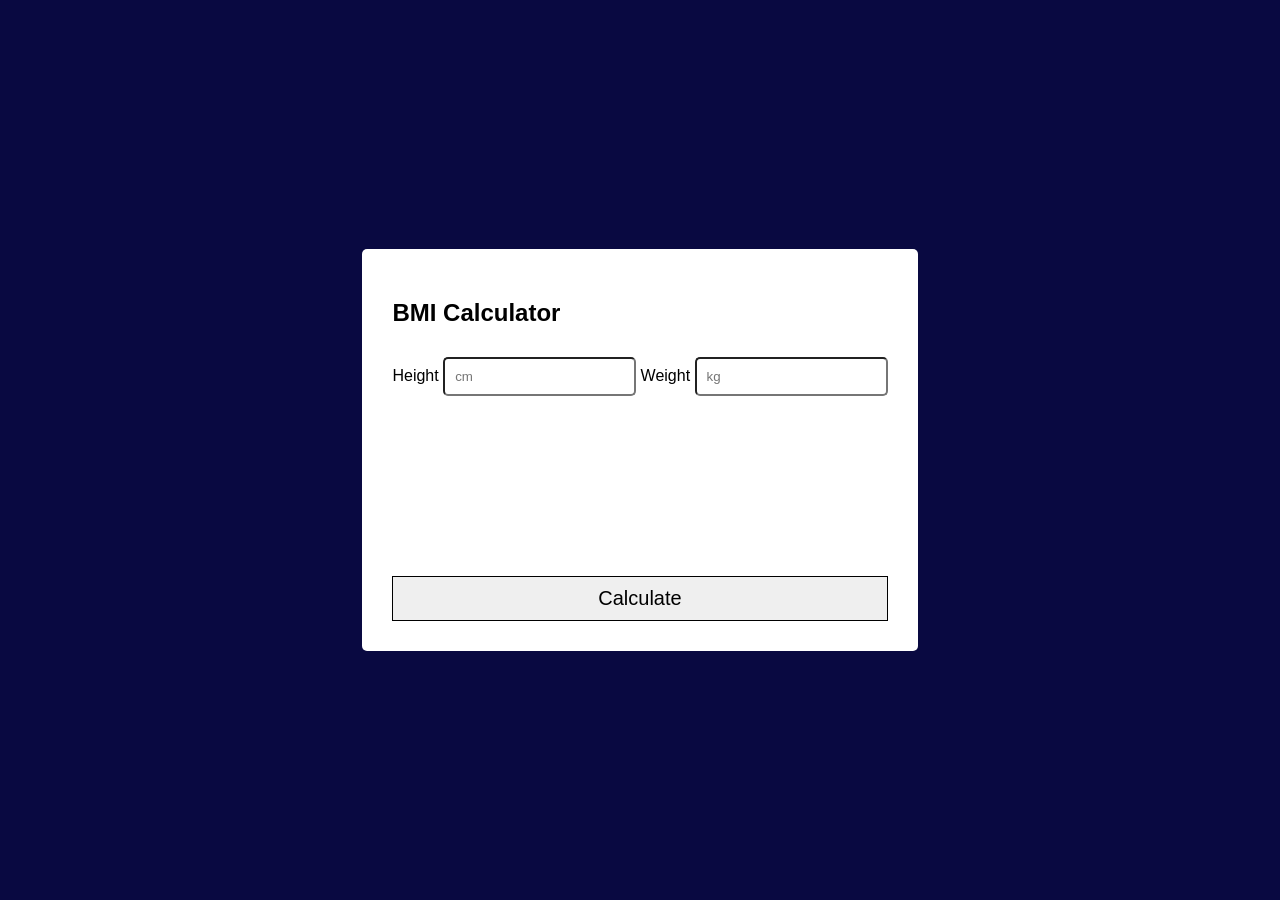
<file: bmi Calculater/index.html>
<!DOCTYPE html>
<html lang="en">
<head>
    <meta charset="UTF-8">
    <meta name="viewport" content="width=device-width, initial-scale=1.0">
    <title>BMI Calculator</title>
    <link rel="stylesheet" href="style.css">
</head>
<body>
    <div class="card">
        <h2>BMI Calculator</h2>
        <div class="sub-card">
        <label>Height</label>
        <input type="number" placeholder="cm" id="height">
        <label>Weight</label>
        <input type="number" placeholder="kg" id="weight">
        </div>
        <p id="bmi"></p>
        <p id="status"></p>
        <button id="btn">Calculate</button>
    </div>
    <script src="script.js"></script>
</body>
</html>
</file>
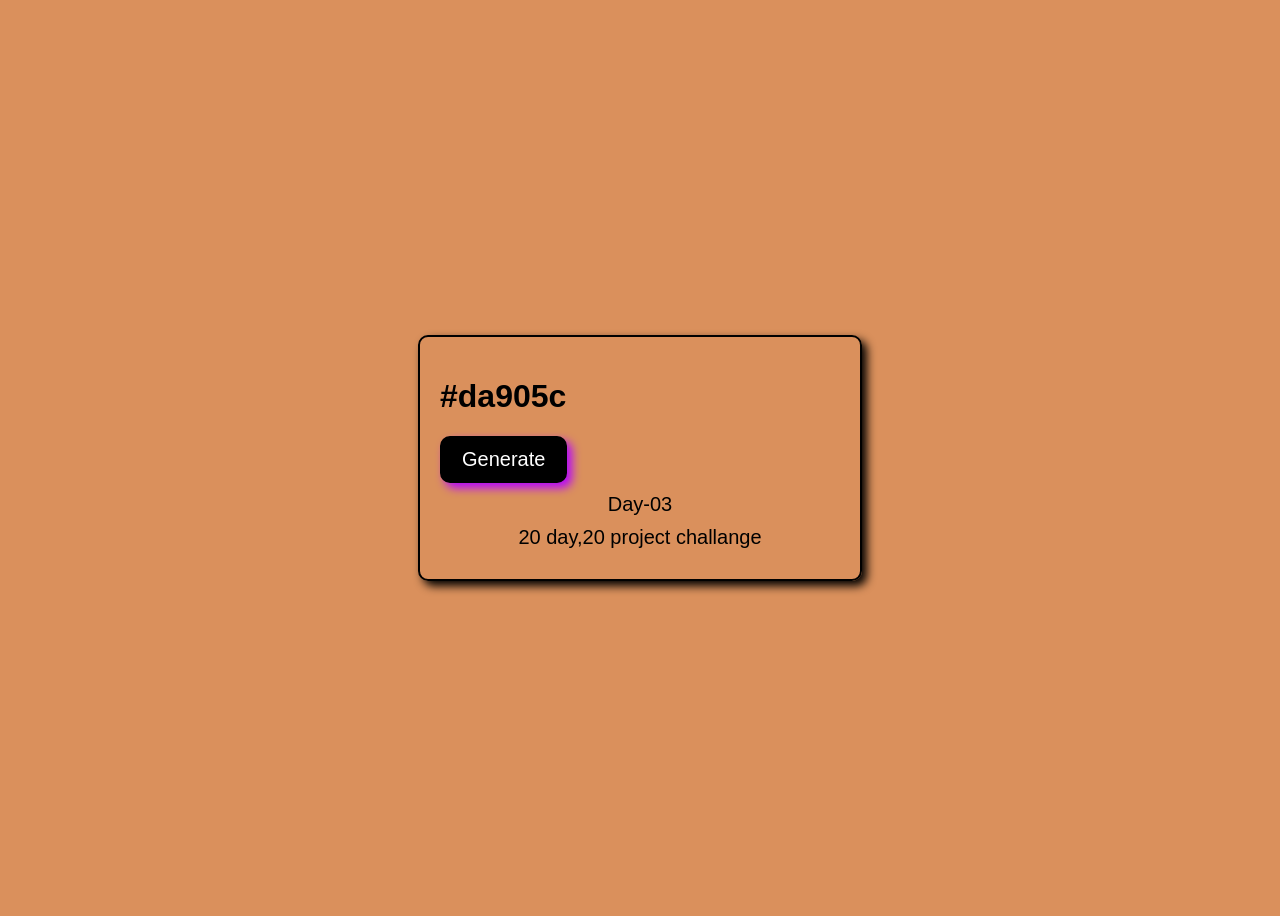
<file: colorgenater/index.html>
<!DOCTYPE html>
<html lang="en">
<head>
    <meta charset="UTF-8">
    <meta name="viewport" content="width=device-width, initial-scale=1.0">
    <title>Color Generator</title>
    <link rel="stylesheet" href="style.css">
</head>
<body>
    <div class="card">
        <h1 id="color-code"></h1>
        <button id="btn">Generate</button>
        <p>Day-03</p>
        <p>20 day,20 project challange</p>
    </div>
    <script src="script.js"></script>
</body>
</html>
</file>
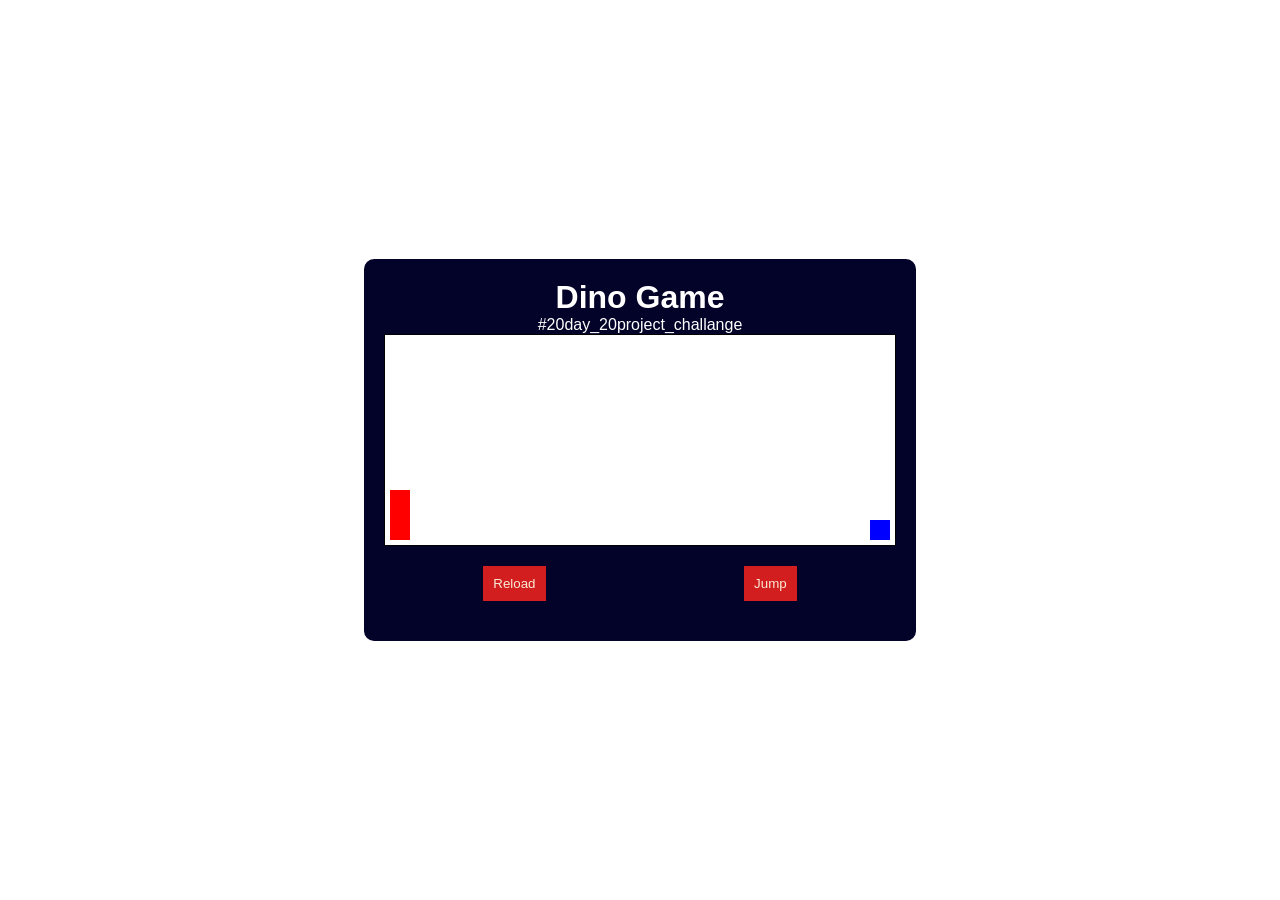
<file: dinogame/index.html>
<!DOCTYPE html>
<html lang="en" onclick="jump()">
<head>
    <meta charset="UTF-8">
    <meta name="viewport" content="width=device-width, initial-scale=1.0">
    <title>Dino Game</title>
    <link rel="stylesheet" href="style.css">
</head>
<body>
    <div class="cont">
    <h1>Dino Game</h1>
    <p>#20day_20project_challange</p>
    <div id="game">
        <div id="charactor"></div>
        <div id="block"></div>
    </div>
    <div class="btn">
    <button onclick="window.location.reload()">Reload</button>
    <button onclick="jump()">Jump</button>
    </div>
    </div>
    <script src="script.js"></script>
</body>
</html>
</file>
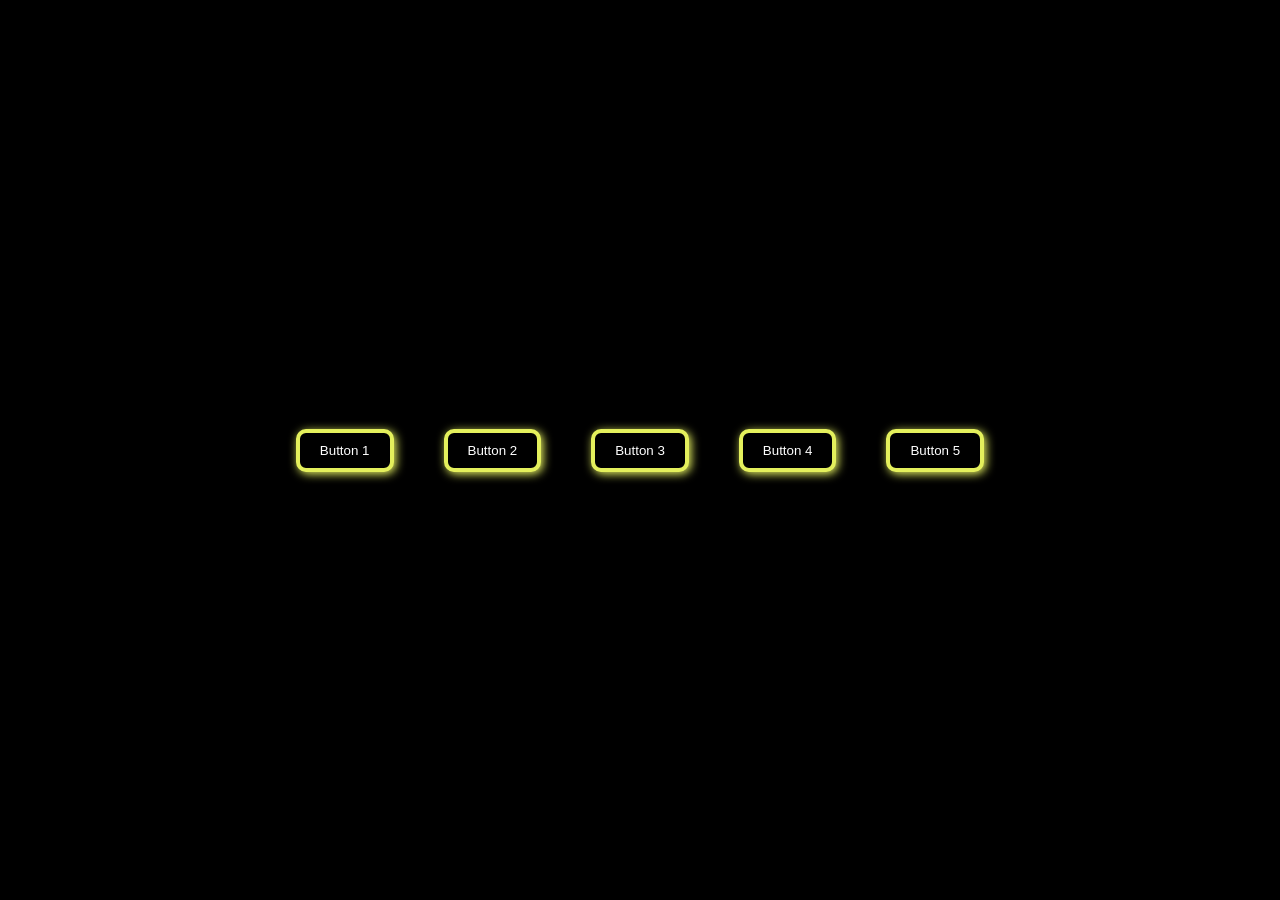
<file: drumset/index.html>
<!DOCTYPE html>
<html lang="en">
<head>
    <meta charset="UTF-8">
    <meta name="viewport" content="width=device-width, initial-scale=1.0">
    <title>Drum kit</title>
    <link rel="stylesheet" href="style.css">
</head>
<body>
    <div class="contaner">
        <button class="btn-1" id="btn">Button 1</button>
        <button class="btn-2" id="btn">Button 2</button>
        <button class="btn-3" id="btn">Button 3</button>
        <button class="btn-4" id="btn">Button 4</button>
        <button class="btn-5" id="btn">Button 5</button>
    </div>
    <script src="script.js"></script>
</body>
</html>
</file>
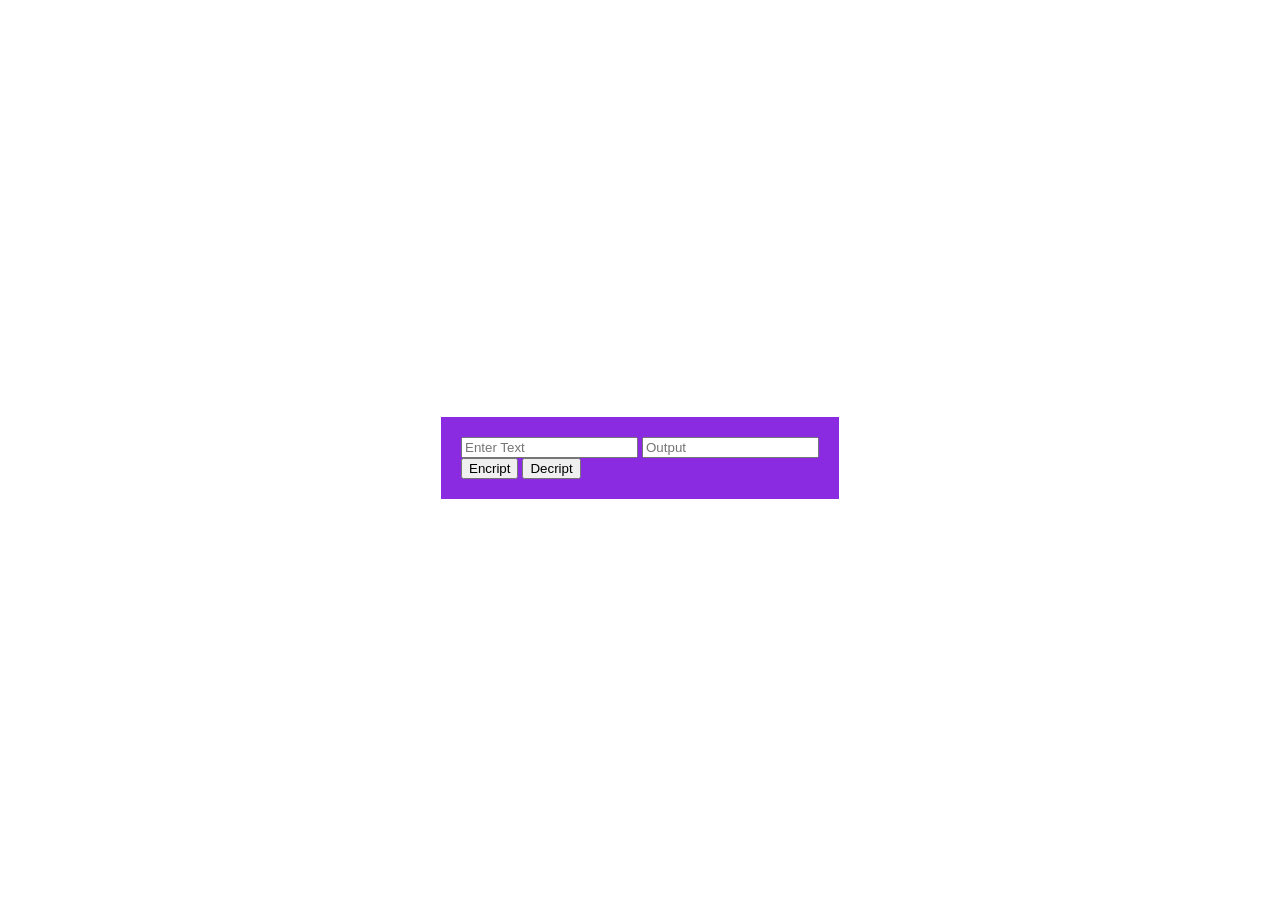
<file: encription/index.html>
<!DOCTYPE html>
<html lang="en">
<head>
    <meta charset="UTF-8">
    <meta name="viewport" content="width=device-width, initial-scale=1.0">
    <title>Encript and Decript</title>
    <link rel="stylesheet" href="style.css">
</head>
<body>
    <div class="card">
        <div class="input-card">
            <input type="text" placeholder="Enter Text" id="en">
            <input type="text" placeholder="Output" id="de">
        </div>
        <div class="btn-card">
            <button onclick="encript()">Encript</button>
            <button onclick="decript()">Decript</button>
        </div>
    </div>
    <script src="script.js"></script>
</body>
</html>
</file>
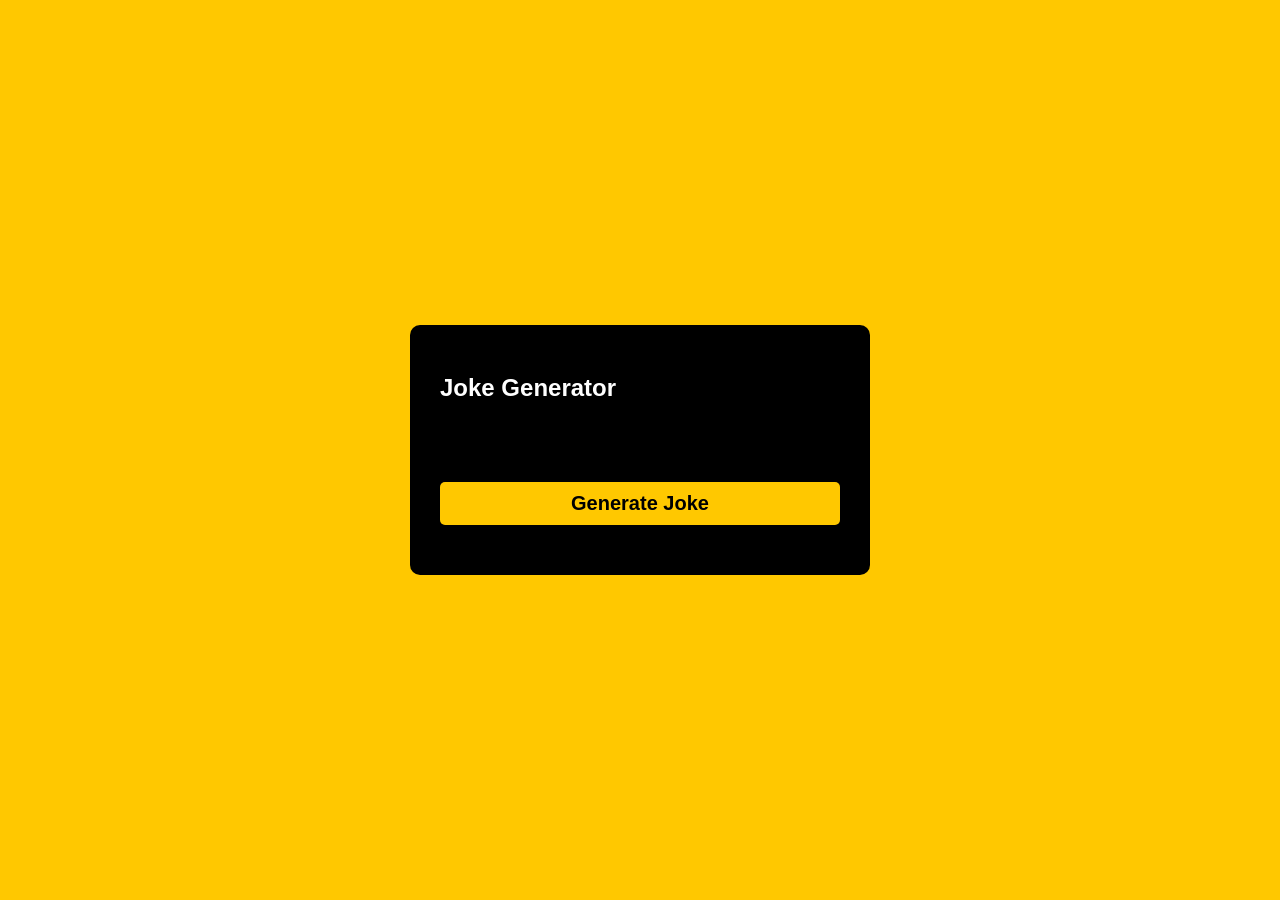
<file: joke genarater/index.html>
<!DOCTYPE html>
<html lang="en">
<head>
    <meta charset="UTF-8">
    <meta name="viewport" content="width=device-width, initial-scale=1.0">
    <title>Joke Generator</title>
    <link rel="stylesheet" href="style.css">
</head>
<body>
    <div class="card">
        <h2>Joke Generator</h2>
        <p id="joke"></p>
        <button onclick="generate()"><b>Generate Joke</b></button>
    </div>
    <script src="script.js"></script>
</body>
</html>
</file>
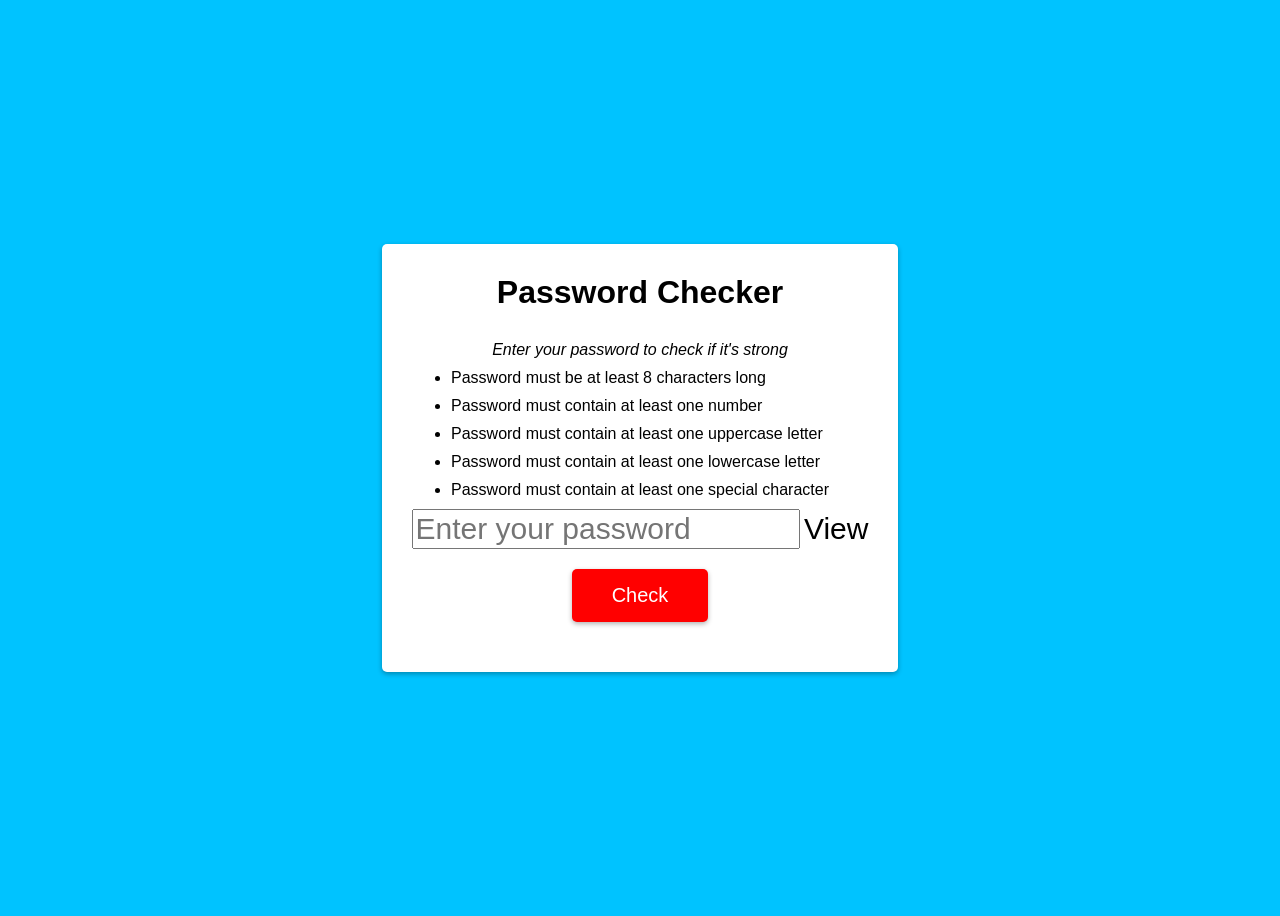
<file: passwordchecker/index.html>
<!DOCTYPE html>
<html lang="en">
<head>
    <meta charset="UTF-8">
    <meta name="viewport" content="width=device-width, initial-scale=1.0">
    <title>Password Checker</title>
    <link rel="stylesheet" href="style.css">
</head>
<body>
    <div class="card">
        <h1>Password Checker</h1>
        <p>Enter your password to check if it's strong</p>
        <ul>
            <li>Password must be at least 8 characters long</li>
            <li>Password must contain at least one number</li>
            <li>Password must contain at least one uppercase letter</li>
            <li>Password must contain at least one lowercase letter</li>
            <li>Password must contain at least one special character</li>
        </ul>
        <form>
            <input placeholder="Enter your password" type="password" id="password">
            <span id="view">View</span>
        </form>
        <button onclick="checkPassword()">Check</button>
        <p id="result"></p>
    </div>
    <script src="script.js"></script>
</body>
</html>
</file>
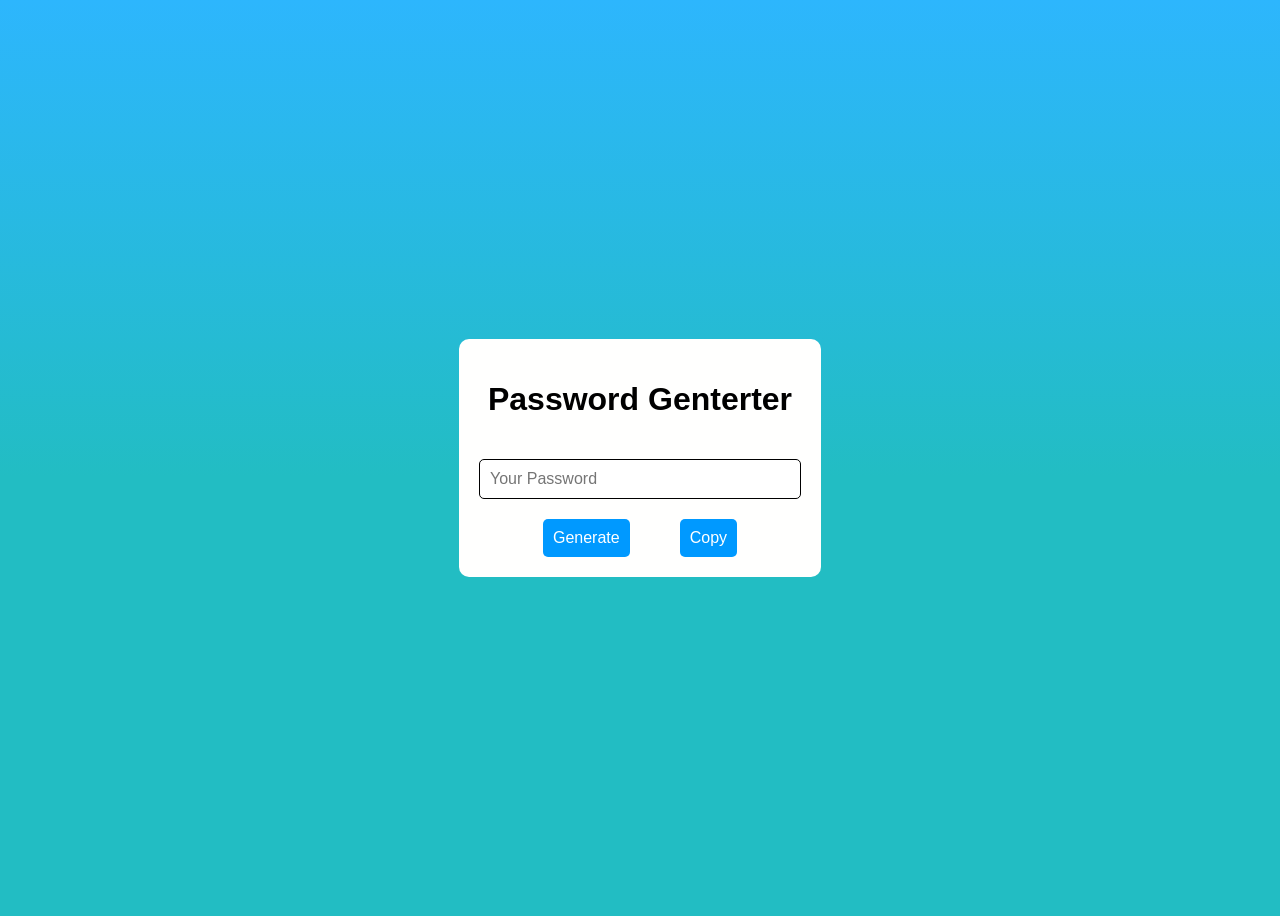
<file: passwordgenarater/index.html>
<!DOCTYPE html>
<html lang="en">
<head>
    <meta charset="UTF-8">
    <meta name="viewport" content="width=device-width, initial-scale=1.0">
    <title>Password Genterter</title>
    <link rel="stylesheet" href="style.css">
</head>
<body>
    <div class="card">
        <h1>Password Genterter</h1>
        <input type="text" name="password" id="password" placeholder="Your Password">
        <div class="btn-contaner">
            <button onclick="genPassword()">Generate</button>
            <button onclick="copyPassword()">Copy</button>
        </div>
    </div>
    <script src="script.js"></script>
</body>
</html>
</file>
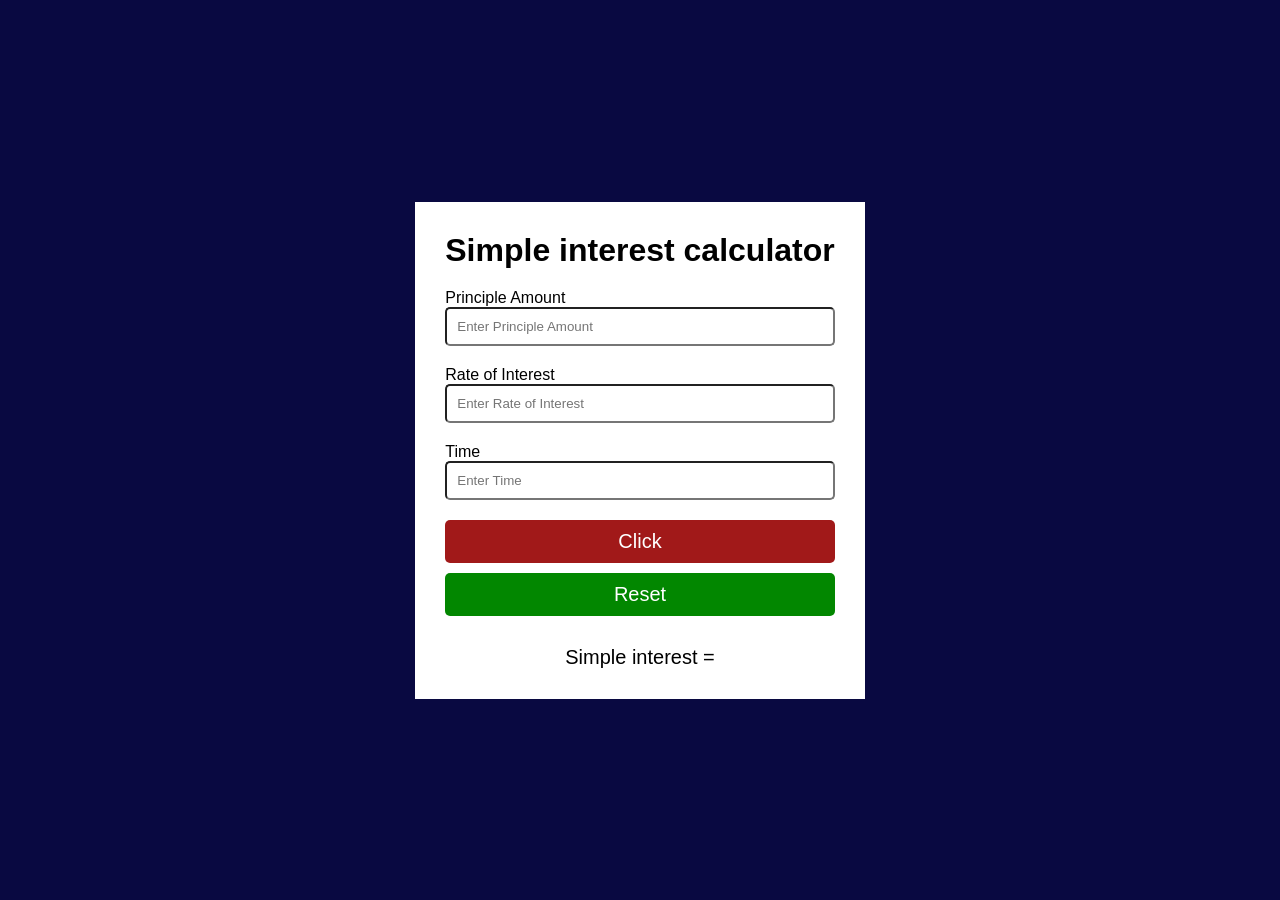
<file: practice/index.html>
<!DOCTYPE html>
<html lang="en">
<head>
    <meta charset="UTF-8">
    <meta name="viewport" content="width=device-width, initial-scale=1.0">
    <title>Simple Interest</title>
    <link rel="stylesheet" href="style.css">
    <link rel="icon" href="/practice/icon.png">
</head>
<body>
    <div class="m-contanter">
        <div class="m-card">
            <h1>
                Simple interest calculator
            </h1>
            <label>Principle Amount</label>
            <input type="number" placeholder="Enter Principle Amount" id="principle">
            <label>Rate of Interest</label>
            <input type="number" placeholder="Enter Rate of Interest" id="rate">
            <label>Time</label>
            <input type="number" placeholder="Enter Time" id="time">
            <button onclick="cal()" class="btn">Click</button>
            <button onclick="reset()" class="btn2">Reset</button>
            <p>Simple interest = <span id="result"></span></p>
        </div>
    </div>
    <script src="script.js"></script>
</body>
</html>
</file>
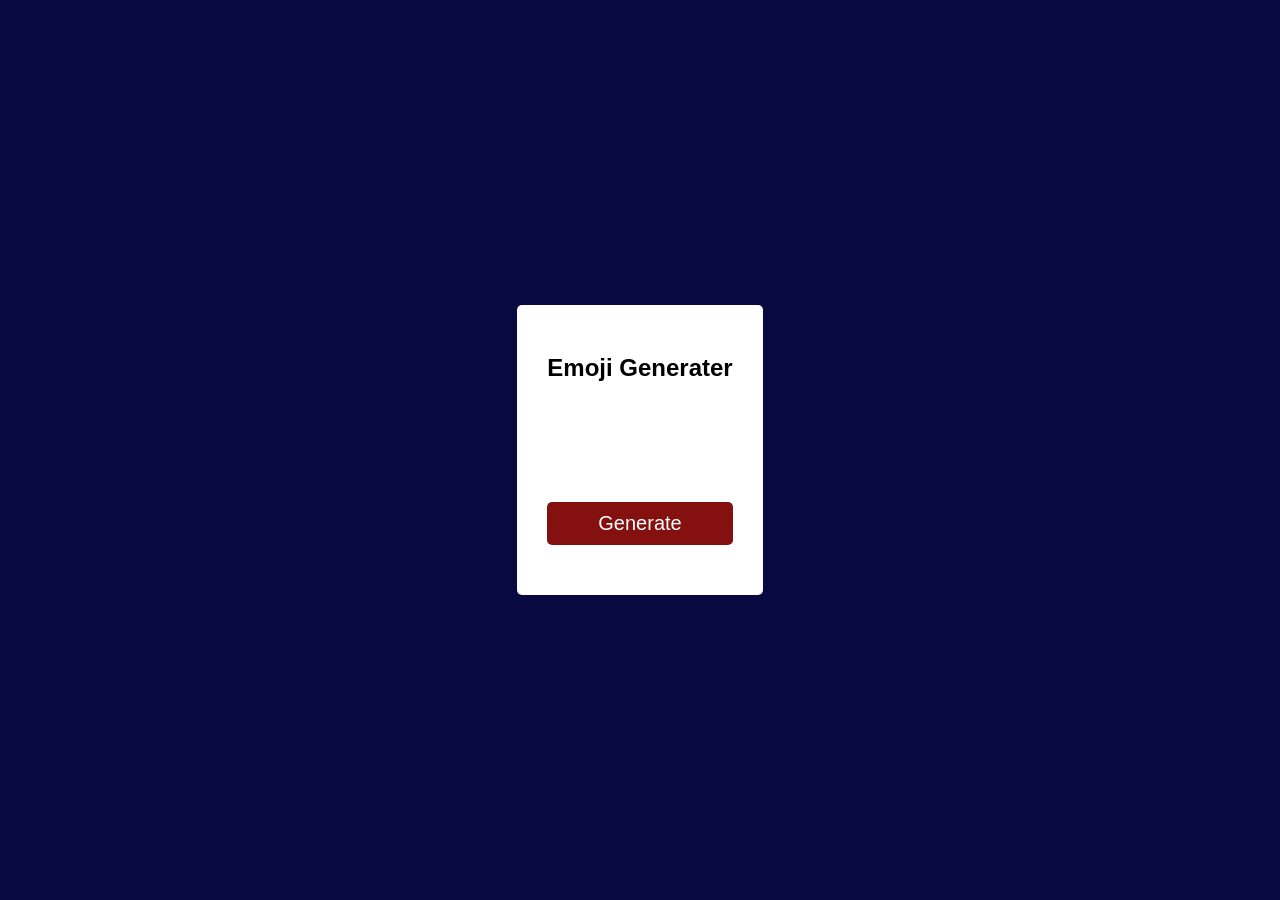
<file: random emogy/index.html>
<!DOCTYPE html>
<html lang="en">
<head>
    <meta charset="UTF-8">
    <meta name="viewport" content="width=device-width, initial-scale=1.0">
    <title>Emoji Generater</title>
    <link rel="stylesheet" href="style.css">
</head>
<body>
    <div class="card">
        <h2>Emoji Generater</h2>
        <p></p>
        <button onclick="generate()">Generate</button>
    </div>
    <script src="script.js"></script>
</body>
</html>
</file>
<file: bmi Calculater/style.css>
body{
    margin: 0;
    font-family: sans-serif;
    display: flex;
    justify-content: center;
    align-items: center;
    height: 100vh;
    background-color: rgb(9, 9, 65);
}
.card{
    background-color: rgb(255, 255, 255);
    padding: 30px;
    display: flex;
    flex-direction: column;
    gap: 10px;
    border-radius: 5px;
}
.card h2{
    margin-bottom: 20px;
}
.card input{
    padding: 10px;
    margin-bottom: 20px;
    border-radius: 5px;
}
.card p{
    margin-top: 20px;
    font-size: 20px;
    text-align: center;
}
.card button{
    padding: 10px;
    margin-top: 50px;
    border: solid 1px black;
    font-size: 20px;
}
</file>
<file: colorgenater/style.css>
body{
    display: flex;
    justify-content: center;
    align-items: center;
    min-height: 100vh;
    transition: 1s;
    font-family: 'Lucida Sans', 'Lucida Sans Regular', 'Lucida Grande', 'Lucida Sans Unicode', Geneva, Verdana, sans-serif;
}
.card{
    position: relative;
    width: 400px;
    border: 2px solid black;
    padding: 20px;
    border-radius: 10px;
    box-shadow: 5px 5px 10px rgb(0, 0, 0);
    
}
#btn{
    bottom: 20px;
    left: 20px;
    padding: 10px 20px;
    border: 2px solid black;
    border-radius: 10px;
    background-color: black;
    color: white;
    font-size: 20px;
    cursor: pointer;
    transition: 0.5s;
    box-shadow: 5px 5px 10px rgb(180, 4, 255);
}
#btn:active{
    background-color: white;
    color: black;
}
p{
    font-size: 20px;
    margin: 10px 0; 
    text-align: center;
}
</file>
<file: dinogame/style.css>
*{
    margin: 0;
    padding: 0;
}
body{
    background-color: rgb(255, 255, 255);
    display: flex;
    justify-content: center;
    align-items: center;
    height: 100vh;
    color: #fff;
    
}
.cont{
    background-color: rgb(3, 3, 41);
    padding: 20px;
    border-radius: 10px;
    text-align: center;
    padding: 20px;
    font-family: sans-serif;
}
#game{
    width: 500px;
    height: 200px;
    border: 1px solid black;
    padding: 5px;
    background-color: white;
}
#charactor{
    width: 20px;
    height: 50px;
    background-color: red;
    position: relative;
    top: 150px;
    
}
.animation{
    animation: jump 500ms;
}

@keyframes jump{
    0%{
        top: 150px;
    }
    30%{
        top: 100px;
    }
    70%{
        top: 100px;
    }
    100%{
        top: 150px;
    }
}
#block{
    width: 20px;
    height: 20px;
    background-color: blue;
    position: relative;
    top: 130px;
    left: 480px;
    animation: block 1s infinite;
}
@keyframes block{
    0%{
        left: 480px;
    }
    50%{
        left: 200px;
    }
    70%{
        left: 380px;
    }
    100%{
        left: -40px;
    }
}
.btn{
    display: flex;
    justify-content: space-around;
    margin-top: 20px;
}
button{
    padding: 10px;
    margin-bottom: 20px;
    background-color: rgb(210, 30, 30);
    color: antiquewhite;
    border: none;
}
</file>
<file: drumset/style.css>
*{
    margin: 0;
    padding: 0;
}
.contaner{
    background-color: rgb(0, 0, 0);
    display: flex;
    flex-wrap: wrap;
    gap: 50px;
    justify-content: center;
    align-items: center;
    height: 100vh;
    
}
#btn{
    border: 4px solid rgb(228, 240, 92);
    box-shadow: 2px 2px 10px rgb(234, 246, 99);
    padding: 10px 20px;
    border-radius: 10px;
    background-color: rgb(0, 0, 0);
    color: white;
    cursor: pointer;
    transition: 0.5s;
}
#btn:active{
    background-color: white;
    color: black;
    border: 4px solid rgb(166, 181, 0);
    scale: 1.1;
    font-size: 40px;
}
</file>
<file: encription/style.css>
body{
    display: flex;
    justify-content: center;
    align-items: center;
    height: 100vh;
}
.card{
    background-color: blueviolet;
    padding: 20px;
}
</file>
<file: joke genarater/style.css>
body{
    margin: 0;
    font-family: sans-serif;
    display: flex;
    justify-content: center;
    align-items: center;
    height: 100vh;
    background-color: rgb(255, 200, 0);
}
.card{
    background-color: rgb(0, 0, 0);
    color: rgb(255, 255, 255);
    padding: 30px;
    display: flex;
    flex-direction: column;
    gap: 10px;
    border-radius: 10px;
    width: 400px;
}
.card h2{
    margin-bottom: 20px;
}
.card input{
    padding: 10px;
    margin-bottom: 20px;
    border-radius: 5px;
}
.card p{
    margin-top: 20px;
    font-size: 20px;
    text-align: center;
}
.card button{
    padding: 10px;
    margin-bottom: 20px;
    border: none;
    font-size: 20px;
    background-color: rgb(255, 200, 0);
    color: rgb(0, 0, 0);
    border-radius: 5px;
}
.card button:active{
    background-color: rgb(255, 0, 0);
    scale:0.9 ;
}
</file>
<file: passwordchecker/style.css>
body{
    display: flex;
    justify-content: center;
    align-items: center;
    height: 100vh;
    background-color: rgb(0, 195, 255);
    font-family: sans-serif;
}
.card{
    display: flex;
    flex-direction: column;
    justify-content: center;
    align-items: center;
    background-color: #fff;
    padding: 30px;
    border-radius: 5px;
    box-shadow: 0 2px 5px rgba(0, 0, 0, 0.3);
}
.card h1{
    margin: 0 0 20px;
}
.card p{
    margin:10px;
    font-style: italic;
    text-align: center;
}
.card ul{
    margin: 0;
    padding: 0;
    
}
.card ul li{
    margin-bottom: 10px;
}
.card button{
    background-color: red;
    color: #fff;
    padding: 15px 40px 15px;
    border: 0;
    border-radius: 5px;
    cursor: pointer;
    box-shadow: 0 2px 5px rgba(0, 0, 0, 0.3);
    outline: 0;
    transition: 0.2s;
    font-size: 20px;
}
.card button:active{
    background-color: #3e8c14;
}
form{
    text-align: center;
    margin-bottom: 10px;
}
input{
    margin-bottom: 10px;
    font-size: 30px;
}
#view{
    font-size: 30px;
    cursor: pointer;
    transition: 0.2s;
}
#view:active{
    color: red;
}
</file>
<file: passwordgenarater/style.css>
body{
    display: flex;
    justify-content: center;
    align-items: center;
    min-height: 100vh;
    background: rgb(34,189,195);
background: linear-gradient(0deg, rgba(34,189,195,1) 48%, rgba(45,182,253,1) 100%);
font-family: sans-serif;
}
.card{
    display: flex;
    flex-direction: column;
    align-items: center;
    justify-content: center;
    gap: 20px;
    background-color: rgb(255, 255, 254);
    padding: 20px;
    border-radius: 10px;
}
input{
    padding: 10px;
    border: solid 1px rgb(0, 0, 0);
    outline: none;
    border-radius: 5px;
    font-size: 16px;
    width: 300px;
}
.btn-contaner{
    display: flex;
    gap: 50px;
}
button{
    padding: 10px;
    border: none;
    outline: none;
    border-radius: 5px;
    font-size: 16px;
    cursor: pointer;
    background-color: rgb(0, 153, 255);
    color: white;
}
button:active{
    transform: scale(0.98);
}
</file>
<file: practice/style.css>
*{
    margin: 0;
    font-family: sans-serif;
}
.m-contanter{
    display: flex;
    justify-content: center;
    align-items: center;
    height: 100vh;
    background: rgb(9, 9, 65);
}
.m-card{
    background-color: rgb(255, 255, 255);
    padding: 30px;
    display: flex;
    flex-direction: column;
}
.m-card h1{
    margin-bottom: 20px;
}
.m-card input{
    padding: 10px;
    margin-bottom: 20px;
    border-radius: 5px;

}
.m-card p{
    margin-top: 20px;
    font-size: 20px;
    text-align: center;
}
.m-card .btn{
    padding: 10px;
    background-color: rgb(161, 25, 25);
    color: white;
    border: none;
    cursor: pointer;
    font-size: 20px;
    border-radius: 5px;
    margin-bottom: 10px;
}
.m-card button:active{
    transform: scale(0.95);
}
.m-card .btn2{
    background-color: rgb(2, 135, 0);
    padding: 10px;
    color: white;
    border: none;
    cursor: pointer;
    font-size: 20px;
    border-radius: 5px;
    margin-bottom: 10px;
}
</file>
<file: random emogy/style.css>
body{
    margin: 0;
    font-family: sans-serif;
    display: flex;
    justify-content: center;
    align-items: center;
    height: 100vh;
    background: rgb(9, 9, 65);
}
.card{
    background-color: rgb(255, 255, 255);
    padding: 30px;
    display: flex;
    flex-direction: column;
    border-radius: 5px;
}
.card h2{
    margin-bottom: 20px;
}
.card p{
    margin-top: 20px;
    font-size: 20px;
    text-align: center;
    font-size: 80px;
}
.card button{
    padding: 10px;
    margin-bottom: 20px;
    border: none;
    font-size: 20px;
    border-radius: 5px;
    background: rgb(133, 16, 16);
    color: white;
}
.card button:active{
    background: rgb(212, 9, 9);
    color: white;
    scale: 0.9;
}
</file>
